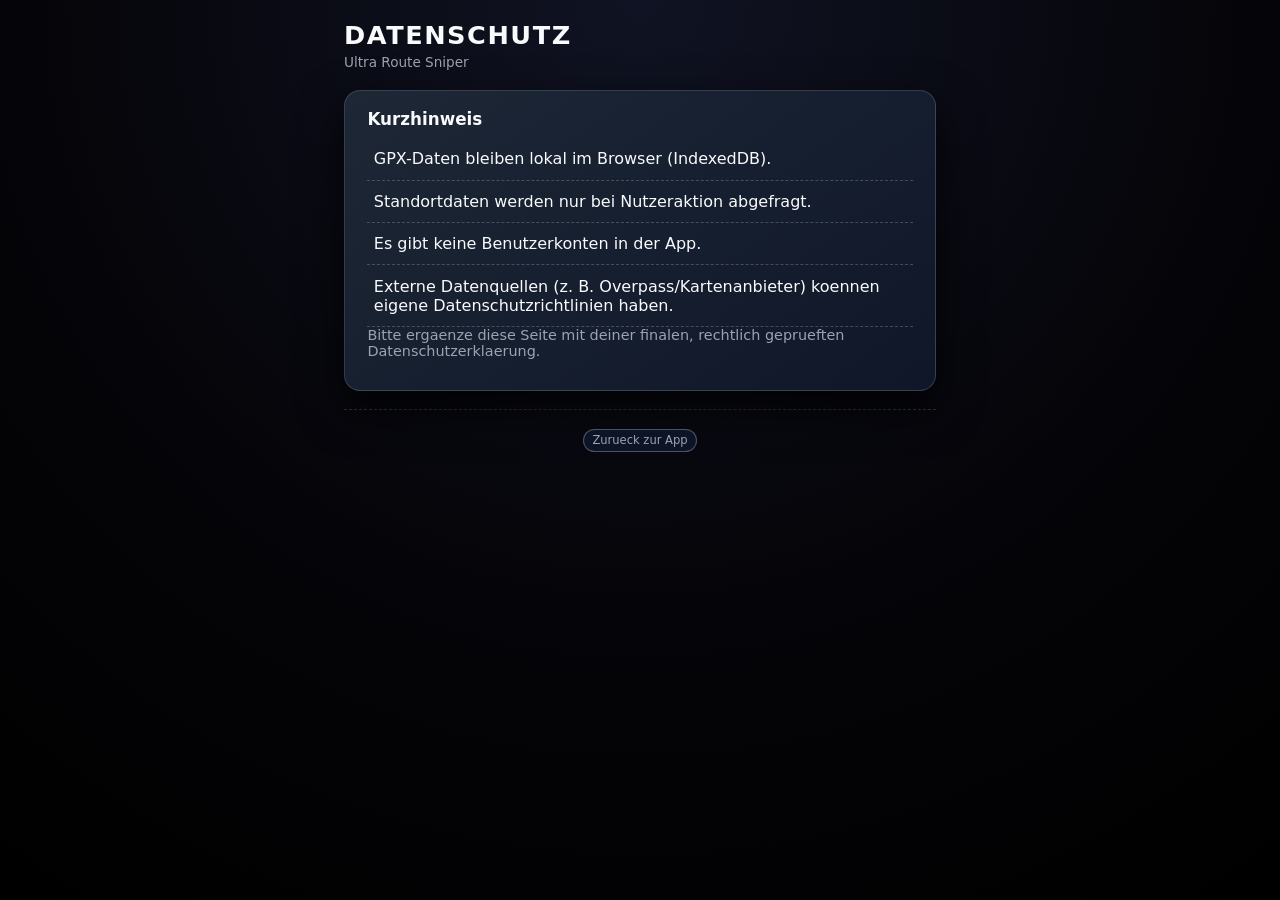
<file: datenschutz.html>
<!doctype html>
<html lang="de">
  <head>
    <meta charset="utf-8" />
    <meta name="viewport" content="width=device-width, initial-scale=1, viewport-fit=cover" />
    <title>Datenschutz · Ultra Route Sniper</title>
    <meta name="theme-color" content="#050509" />
    <link rel="stylesheet" href="styles.css" />
  </head>
  <body>
    <div id="app">
      <header class="app-header">
        <h1>Datenschutz</h1>
        <p class="subtitle">Ultra Route Sniper</p>
      </header>
      <main>
        <section class="card">
          <h2>Kurzhinweis</h2>
          <ul class="poi-list">
            <li class="poi-item">GPX-Daten bleiben lokal im Browser (IndexedDB).</li>
            <li class="poi-item">Standortdaten werden nur bei Nutzeraktion abgefragt.</li>
            <li class="poi-item">Es gibt keine Benutzerkonten in der App.</li>
            <li class="poi-item">Externe Datenquellen (z. B. Overpass/Kartenanbieter) koennen eigene Datenschutzrichtlinien haben.</li>
          </ul>
          <p class="hint">
            Bitte ergaenze diese Seite mit deiner finalen, rechtlich geprueften Datenschutzerklaerung.
          </p>
        </section>
      </main>
      <footer class="mini-footer">
        <a class="mini-donate" href="index.html">Zurueck zur App</a>
      </footer>
    </div>
  </body>
</html>
</file>
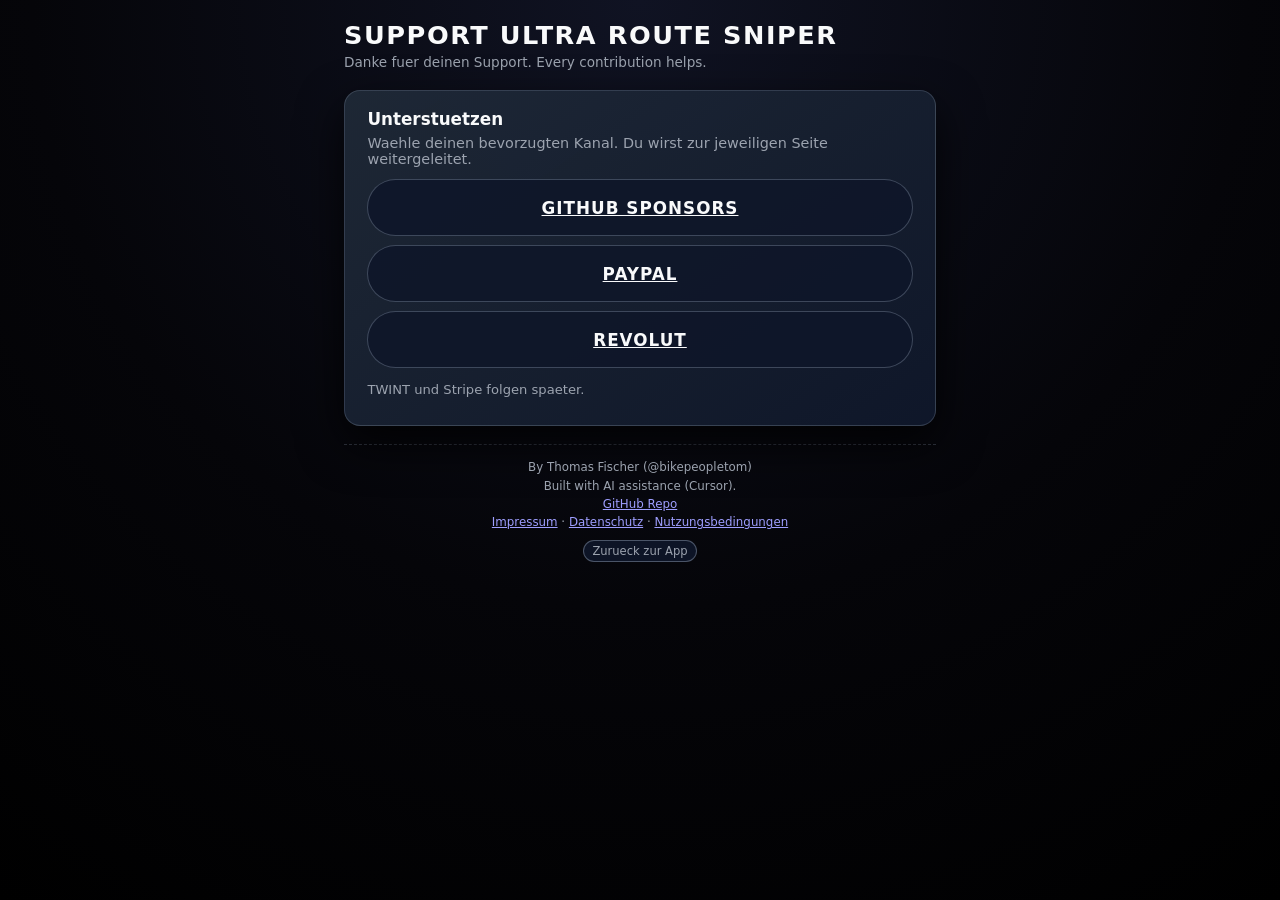
<file: donate.html>
<!doctype html>
<html lang="de">
  <head>
    <meta charset="utf-8" />
    <meta name="viewport" content="width=device-width, initial-scale=1, viewport-fit=cover" />
    <title>Donate · Ultra Route Sniper</title>
    <meta name="theme-color" content="#050509" />
    <link rel="stylesheet" href="styles.css" />
  </head>
  <body>
    <div id="app">
      <header class="app-header">
        <h1>Support Ultra Route Sniper</h1>
        <p class="subtitle">
          Danke fuer deinen Support. Every contribution helps.
        </p>
      </header>

      <main>
        <section class="card">
          <h2>Unterstuetzen</h2>
          <p class="hint">
            Waehle deinen bevorzugten Kanal. Du wirst zur jeweiligen Seite weitergeleitet.
          </p>

          <a class="btn secondary big" href="https://github.com/sponsors/tomfischer72" target="_blank" rel="noopener noreferrer">
            GitHub Sponsors
          </a>
          <a class="btn secondary big" href="https://www.paypal.com/ncp/payment/S2AXHB5B3TGC6" target="_blank" rel="noopener noreferrer" style="margin-top:0.55rem;">
            PayPal
          </a>
          <a class="btn secondary big" href="https://revolut.me/thomase8r" target="_blank" rel="noopener noreferrer" style="margin-top:0.55rem;">
            Revolut
          </a>

          <p class="hint compact" style="margin-top:0.85rem;">
            TWINT und Stripe folgen spaeter.
          </p>
        </section>
      </main>

      <footer class="mini-footer">
        <p class="mini-footer-line">By Thomas Fischer (@bikepeopletom)</p>
        <p class="mini-footer-line">Built with AI assistance (Cursor).</p>
        <p class="mini-footer-line">
          <a href="https://github.com/tomfischer72/ultra-route-sniper/tree/master" target="_blank" rel="noopener noreferrer">GitHub Repo</a>
        </p>
        <p class="mini-footer-line">
          <a href="impressum.html">Impressum</a>
          ·
          <a href="datenschutz.html">Datenschutz</a>
          ·
          <a href="nutzungsbedingungen.html">Nutzungsbedingungen</a>
        </p>
        <a class="mini-donate" href="index.html">Zurueck zur App</a>
      </footer>
    </div>
  </body>
</html>
</file>
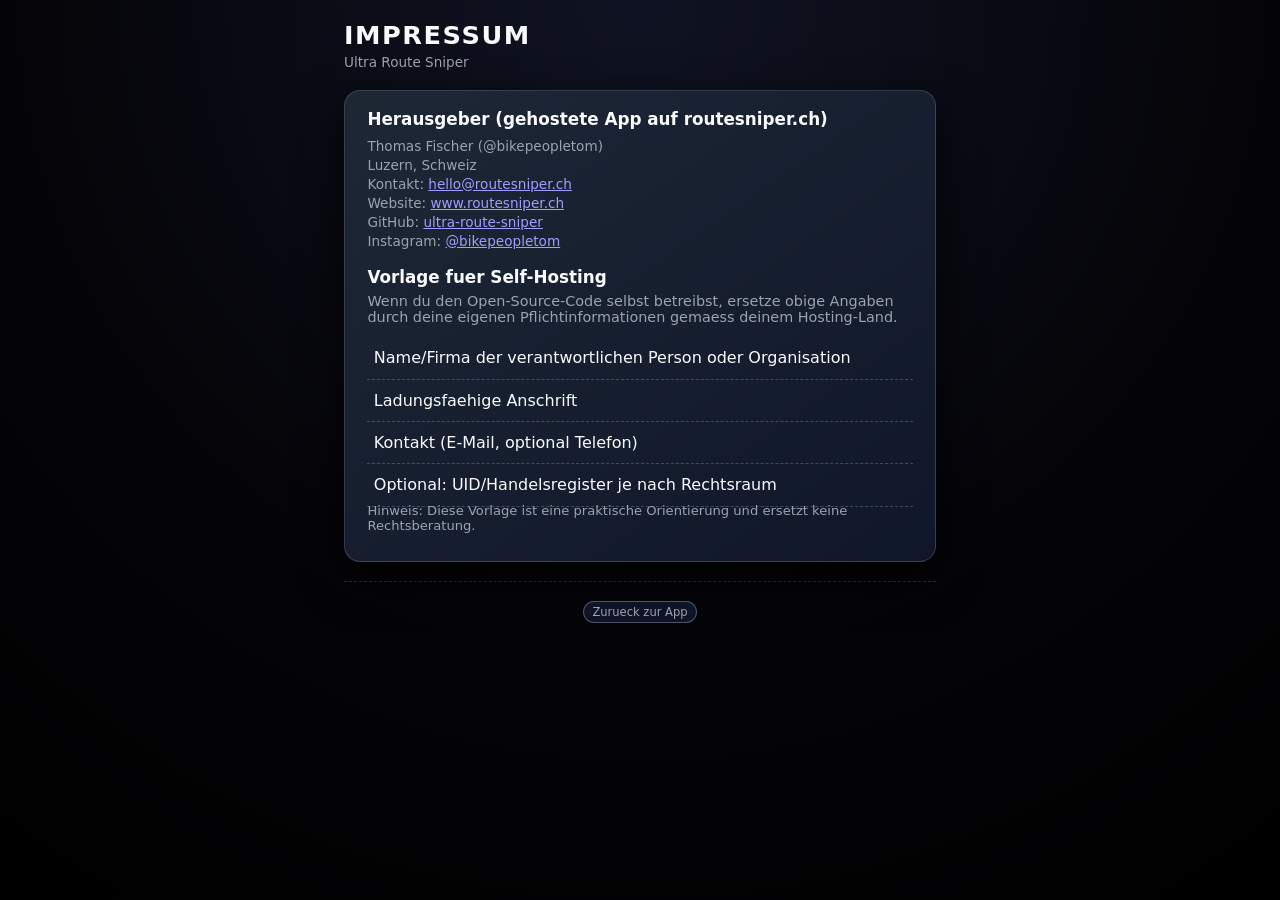
<file: impressum.html>
<!doctype html>
<html lang="de">
  <head>
    <meta charset="utf-8" />
    <meta name="viewport" content="width=device-width, initial-scale=1, viewport-fit=cover" />
    <title>Impressum · Ultra Route Sniper</title>
    <meta name="theme-color" content="#050509" />
    <link rel="stylesheet" href="styles.css" />
  </head>
  <body>
    <div id="app">
      <header class="app-header">
        <h1>Impressum</h1>
        <p class="subtitle">Ultra Route Sniper</p>
      </header>
      <main>
        <section class="card">
          <h2>Herausgeber (gehostete App auf routesniper.ch)</h2>
          <p class="status-text">
            Thomas Fischer (@bikepeopletom)<br />
            Luzern, Schweiz<br />
            Kontakt: <a href="mailto:hello@routesniper.ch">hello@routesniper.ch</a><br />
            Website: <a href="https://www.routesniper.ch" target="_blank" rel="noopener noreferrer">www.routesniper.ch</a><br />
            GitHub: <a href="https://github.com/tomfischer72/ultra-route-sniper/tree/master" target="_blank" rel="noopener noreferrer">ultra-route-sniper</a><br />
            Instagram: <a href="https://instagram.com/bikepeopletom" target="_blank" rel="noopener noreferrer">@bikepeopletom</a>
          </p>

          <h2 style="margin-top:1rem;">Vorlage fuer Self-Hosting</h2>
          <p class="hint">
            Wenn du den Open-Source-Code selbst betreibst, ersetze obige Angaben durch deine
            eigenen Pflichtinformationen gemaess deinem Hosting-Land.
          </p>
          <ul class="poi-list">
            <li class="poi-item">Name/Firma der verantwortlichen Person oder Organisation</li>
            <li class="poi-item">Ladungsfaehige Anschrift</li>
            <li class="poi-item">Kontakt (E-Mail, optional Telefon)</li>
            <li class="poi-item">Optional: UID/Handelsregister je nach Rechtsraum</li>
          </ul>
          <p class="hint compact">
            Hinweis: Diese Vorlage ist eine praktische Orientierung und ersetzt keine Rechtsberatung.
          </p>
        </section>
      </main>
      <footer class="mini-footer">
        <a class="mini-donate" href="index.html">Zurueck zur App</a>
      </footer>
    </div>
  </body>
</html>
</file>
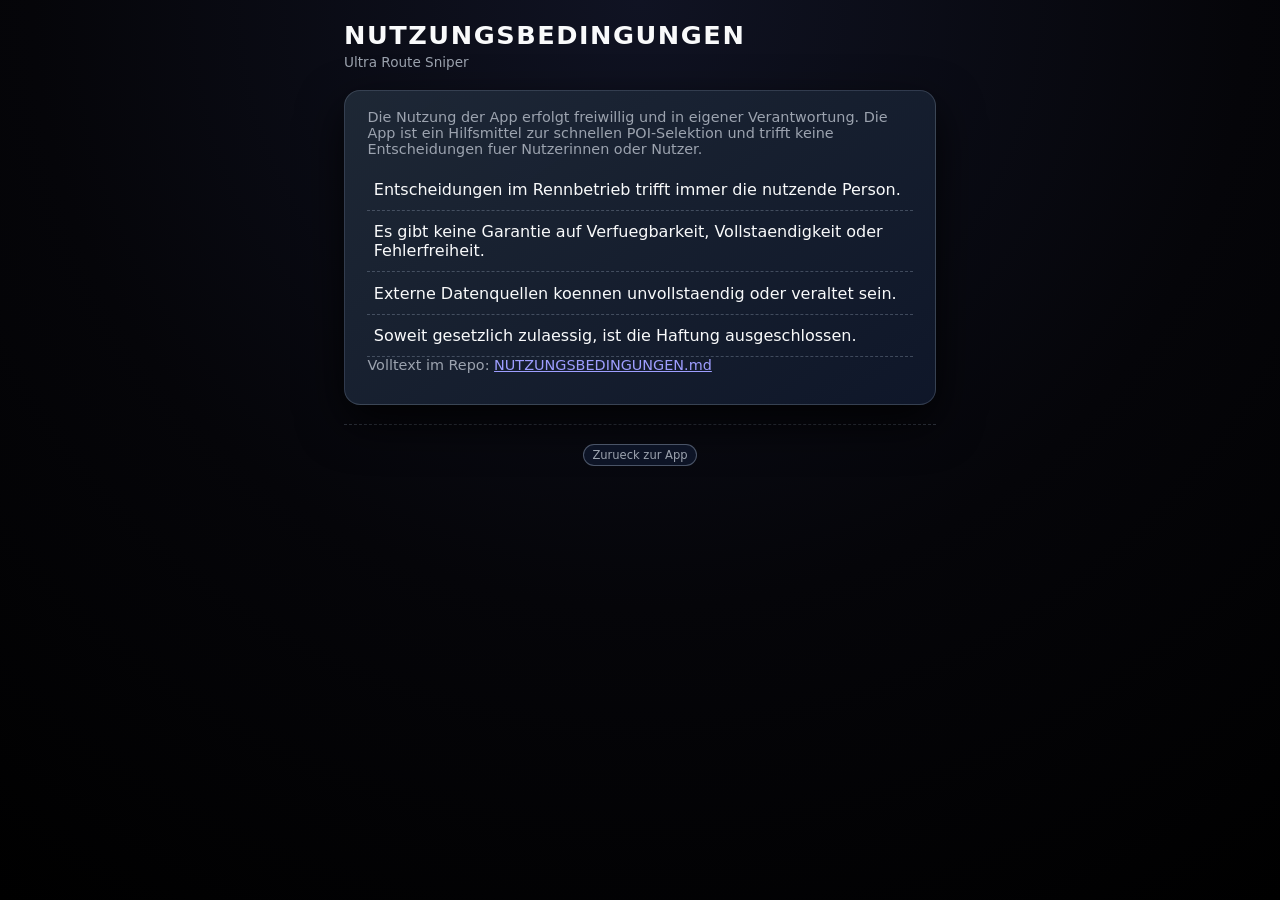
<file: nutzungsbedingungen.html>
<!doctype html>
<html lang="de">
  <head>
    <meta charset="utf-8" />
    <meta name="viewport" content="width=device-width, initial-scale=1, viewport-fit=cover" />
    <title>Nutzungsbedingungen · Ultra Route Sniper</title>
    <meta name="theme-color" content="#050509" />
    <link rel="stylesheet" href="styles.css" />
  </head>
  <body>
    <div id="app">
      <header class="app-header">
        <h1>Nutzungsbedingungen</h1>
        <p class="subtitle">Ultra Route Sniper</p>
      </header>
      <main>
        <section class="card">
          <p class="hint">
            Die Nutzung der App erfolgt freiwillig und in eigener Verantwortung.
            Die App ist ein Hilfsmittel zur schnellen POI-Selektion und trifft
            keine Entscheidungen fuer Nutzerinnen oder Nutzer.
          </p>
          <ul class="poi-list">
            <li class="poi-item">Entscheidungen im Rennbetrieb trifft immer die nutzende Person.</li>
            <li class="poi-item">Es gibt keine Garantie auf Verfuegbarkeit, Vollstaendigkeit oder Fehlerfreiheit.</li>
            <li class="poi-item">Externe Datenquellen koennen unvollstaendig oder veraltet sein.</li>
            <li class="poi-item">Soweit gesetzlich zulaessig, ist die Haftung ausgeschlossen.</li>
          </ul>
          <p class="hint">
            Volltext im Repo: <a href="NUTZUNGSBEDINGUNGEN.md">NUTZUNGSBEDINGUNGEN.md</a>
          </p>
        </section>
      </main>
      <footer class="mini-footer">
        <a class="mini-donate" href="index.html">Zurueck zur App</a>
      </footer>
    </div>
  </body>
</html>
</file>
<file: styles.css>
:root {
  color-scheme: dark;
  --bg: #050509;
  --bg-gradient: radial-gradient(circle at top, #101323 0, #050509 55%, #000 100%);
  --bg-elevated: #0f1017;
  --accent: #35c759;
  --accent-soft: rgba(53, 199, 89, 0.16);
  --accent-secondary: #7dd3fc;
  --text: #f9fafb;
  --text-muted: #9ca3af;
  --danger: #f97373;
  --border-subtle: #1f2933;
  --card-radius: 16px;
  --shadow-soft: 0 18px 45px rgba(0, 0, 0, 0.8);
  --card-gradient: linear-gradient(
    145deg,
    rgba(31, 41, 55, 0.96),
    rgba(15, 23, 42, 0.98)
  );
  --surface-soft: rgba(15, 23, 42, 0.9);
  --input-bg: rgba(15, 23, 42, 0.85);
  --input-border: rgba(148, 163, 184, 0.5);
  --chip-bg: rgba(15, 23, 42, 0.9);
  --chip-border: rgba(148, 163, 184, 0.6);
  --font-main: system-ui, -apple-system, BlinkMacSystemFont, "SF Pro Text",
    "Segoe UI", sans-serif;
}

:root[data-theme="light"] {
  color-scheme: light;
  --bg: #f5f7fb;
  --bg-gradient: linear-gradient(180deg, #f8fbff 0%, #eef3fb 100%);
  --bg-elevated: #ffffff;
  --accent: #16a34a;
  --accent-soft: rgba(22, 163, 74, 0.12);
  --accent-secondary: #0c4a6e;
  --text: #0f172a;
  --text-muted: #334155;
  --danger: #dc2626;
  --border-subtle: #cbd5e1;
  --shadow-soft: 0 10px 28px rgba(15, 23, 42, 0.12);
  --card-gradient: linear-gradient(180deg, #ffffff, #f8fafc);
  --surface-soft: #eef2f7;
  --input-bg: #ffffff;
  --input-border: #94a3b8;
  --chip-bg: #eef2f7;
  --chip-border: #94a3b8;
}

*,
*::before,
*::after {
  box-sizing: border-box;
}

html,
body {
  margin: 0;
  padding: 0;
  background: var(--bg-gradient);
  color: var(--text);
  font-family: var(--font-main);
}

body {
  min-height: 100vh;
}

#app {
  max-width: 640px;
  margin: 0 auto;
  padding: 1.25rem 1rem 3rem;
}

.app-header {
  text-align: left;
  margin-bottom: 1.25rem;
}

.app-header h1 {
  font-size: 1.6rem;
  letter-spacing: 0.06em;
  text-transform: uppercase;
  margin: 0;
}

.subtitle {
  margin: 0.25rem 0 0;
  font-size: 0.85rem;
  color: var(--text-muted);
}

.mini-footer {
  margin-top: 1.15rem;
  padding-top: 0.8rem;
  border-top: 1px dashed rgba(148, 163, 184, 0.3);
  text-align: center;
}

.mini-footer-line {
  margin: 0.15rem 0;
  color: var(--text-muted);
  font-size: 0.74rem;
  line-height: 1.35;
}

.mini-donate {
  display: inline-block;
  margin-top: 0.38rem;
  padding: 0.2rem 0.55rem;
  border-radius: 999px;
  border: 1px solid rgba(148, 163, 184, 0.45);
  color: var(--text-muted);
  font-size: 0.72rem;
  text-decoration: none;
  background: var(--surface-soft);
}

.mini-donate:active {
  transform: scale(0.98);
}

.lang-switch {
  display: inline-flex;
  align-items: center;
  gap: 0.45rem;
  margin-top: 0.7rem;
  color: var(--text-muted);
  font-size: 0.8rem;
}

.lang-switch select,
.theme-switch select,
.navapp-switch select {
  background: var(--surface-soft);
  color: var(--text);
  border: 1px solid rgba(148, 163, 184, 0.45);
  border-radius: 10px;
  padding: 0.2rem 0.45rem;
}

.theme-switch {
  display: inline-flex;
  align-items: center;
  gap: 0.45rem;
  margin-top: 0.5rem;
  margin-left: 0.65rem;
  color: var(--text-muted);
  font-size: 0.8rem;
}

.navapp-switch {
  display: inline-flex;
  align-items: center;
  gap: 0.45rem;
  margin-top: 0.5rem;
  margin-left: 0.65rem;
  color: var(--text-muted);
  font-size: 0.8rem;
}

main {
  display: flex;
  flex-direction: column;
  gap: 1rem;
}

.card {
  background: var(--card-gradient);
  border-radius: var(--card-radius);
  padding: 1.1rem 1.1rem 1.2rem;
  box-shadow: var(--shadow-soft);
  border: 1px solid rgba(148, 163, 184, 0.25);
}

.card h2 {
  font-size: 1.05rem;
  margin: 0 0 0.4rem;
}

.hint {
  margin: 0 0 0.75rem;
  font-size: 0.9rem;
  color: var(--text-muted);
}

.hint.compact {
  margin-top: -0.2rem;
  margin-bottom: 0.55rem;
  font-size: 0.82rem;
}

.cta-hint {
  margin-top: 0.15rem;
  margin-bottom: 0.45rem;
}

.btn {
  width: 100%;
  border-radius: 999px;
  padding: 0.85rem 1.1rem;
  border: none;
  font-size: 1rem;
  font-weight: 600;
  letter-spacing: 0.06em;
  text-transform: uppercase;
  cursor: pointer;
  transition: transform 0.1s ease, box-shadow 0.1s ease, background 0.1s ease,
    opacity 0.1s ease;
  display: inline-flex;
  align-items: center;
  justify-content: center;
}

.btn.big {
  padding-block: 1.1rem;
  font-size: 1.05rem;
}

.btn.primary {
  background: linear-gradient(145deg, #22c55e, #16a34a);
  color: #021109;
  box-shadow: 0 14px 30px rgba(34, 197, 94, 0.35);
}

.btn.secondary {
  background: var(--surface-soft);
  color: var(--text);
  border: 1px solid rgba(148, 163, 184, 0.35);
}

.btn:active {
  transform: scale(0.97) translateY(1px);
  box-shadow: none;
}

.btn:disabled {
  opacity: 0.45;
  cursor: default;
  box-shadow: none;
}

.file-input-label {
  display: block;
  margin-bottom: 0.6rem;
}

.file-input-label input[type="file"] {
  display: none;
}

.file-input-label span {
  display: inline-flex;
  align-items: center;
  justify-content: center;
  width: 100%;
  padding: 0.8rem 1.1rem;
  border-radius: 999px;
  border: 1px dashed rgba(148, 163, 184, 0.8);
  color: var(--text-muted);
  font-size: 0.95rem;
  cursor: pointer;
  background: var(--surface-soft);
}

.file-input-label span:active {
  transform: scale(0.98);
}

.status-text {
  margin-top: 0.5rem;
  font-size: 0.85rem;
  line-height: 1.4;
  color: var(--text-muted);
}

.status-text strong {
  color: var(--accent);
}

.status-text.error {
  color: var(--danger);
}

.status-text.info {
  color: var(--accent-secondary);
}

.range-label {
  display: block;
  font-size: 0.9rem;
  color: var(--text-muted);
  margin-bottom: 0.6rem;
}

.label-with-info {
  display: inline-flex;
  align-items: center;
  gap: 0.4rem;
}

.info-tip {
  margin: 0.2rem 0 0.35rem;
}

.info-tip.inline {
  margin: 0;
}

.info-tip summary {
  list-style: none;
  display: inline-flex;
  align-items: center;
  justify-content: center;
  width: 1rem;
  height: 1rem;
  border-radius: 999px;
  border: 1px solid rgba(148, 163, 184, 0.55);
  color: var(--text-muted);
  font-size: 0.72rem;
  cursor: pointer;
  user-select: none;
}

.info-tip summary::-webkit-details-marker {
  display: none;
}

.info-tip p {
  margin: 0.35rem 0 0;
  padding: 0.35rem 0.5rem;
  border-radius: 8px;
  background: var(--surface-soft);
  border: 1px solid rgba(148, 163, 184, 0.3);
  color: var(--text-muted);
  font-size: 0.8rem;
  line-height: 1.35;
}

.range-row {
  display: flex;
  align-items: center;
  gap: 0.5rem;
  margin-top: 0.45rem;
}

.range-row input[type="number"] {
  width: 28%;
  padding: 0.5rem 0.6rem;
  border-radius: 12px;
  border: 1px solid var(--input-border);
  background: var(--input-bg);
  color: var(--text);
  font-size: 0.95rem;
}

.range-row span {
  font-size: 0.9rem;
  color: var(--text-muted);
}

.range-row input#corridor-width {
  width: 30%;
}

.range-mode {
  display: flex;
  flex-wrap: wrap;
  gap: 0.35rem;
  margin-bottom: 0.5rem;
}

.poi-filters {
  display: flex;
  flex-wrap: wrap;
  gap: 0.35rem;
  margin: 0.45rem 0 0.75rem;
}

#clear-filters-btn {
  width: auto;
  margin-top: -0.05rem;
  margin-bottom: 0.55rem;
  padding: 0.34rem 0.72rem;
  font-size: 0.76rem;
  opacity: 0.78;
}

#clear-filters-btn.subtle-action {
  text-transform: none;
  letter-spacing: 0.02em;
}

#clear-filters-btn.subtle-action:hover,
#clear-filters-btn.subtle-action:focus-visible {
  opacity: 1;
}

#show-map-btn {
  margin-top: 0.45rem;
}

.filter-title {
  margin: 0.7rem 0 0.2rem;
  font-size: 0.83rem;
  color: var(--text-muted);
}

.chip {
  border-radius: 999px;
  border: 1px solid var(--chip-border);
  background: var(--chip-bg);
  color: var(--text-muted);
  font-size: 0.8rem;
  padding: 0.4rem 0.7rem;
  cursor: pointer;
  text-transform: none;
}

.chip.active {
  background: var(--accent-soft);
  color: var(--accent);
  border-color: var(--accent);
}

.poi-list {
  list-style: none;
  margin: 0.6rem 0 0;
  padding: 0;
}

.poi-item {
  padding: 0.7rem 0.4rem;
  border-bottom: 1px dashed rgba(148, 163, 184, 0.35);
}

.poi-line-main {
  display: flex;
  justify-content: space-between;
  align-items: center;
  font-size: 0.95rem;
}

.poi-distance {
  font-weight: 600;
  color: var(--accent);
  margin-right: 0.7rem;
  white-space: nowrap;
}

.poi-name {
  flex: 1;
}

.poi-type {
  font-size: 0.8rem;
  text-transform: uppercase;
  letter-spacing: 0.08em;
  color: var(--text-muted);
}

.poi-actions {
  display: grid;
  grid-template-columns: repeat(3, minmax(0, 1fr));
  gap: 0.5rem;
  margin-top: 0.5rem;
}

.poi-actions a {
  text-decoration: none;
}

.poi-action-btn {
  width: 100%;
}

.map-view {
  position: fixed;
  inset: 0;
  z-index: 50;
  background: #050509;
  display: flex;
  flex-direction: column;
  overflow: hidden;
}

.hidden {
  display: none;
}

.map-header {
  display: flex;
  align-items: center;
  flex-wrap: wrap;
  gap: 0.75rem;
  padding: 0.75rem;
  border-bottom: 1px solid rgba(148, 163, 184, 0.3);
  background: rgba(5, 5, 9, 0.95);
  position: relative;
  z-index: 1200;
  overflow: visible;
}

.map-header .btn {
  width: auto;
  min-width: 120px;
  padding: 0.6rem 0.95rem;
  font-size: 0.9rem;
}

.map-toggle {
  display: inline-flex;
  align-items: center;
  gap: 0.35rem;
  color: var(--text-muted);
  font-size: 0.82rem;
  white-space: nowrap;
}

.map-unpaved-mode {
  display: inline-flex;
  align-items: center;
  gap: 0.35rem;
  color: var(--text-muted);
  font-size: 0.8rem;
  white-space: nowrap;
}

.map-unpaved-mode select {
  background: var(--surface-soft);
  color: var(--text);
  border: 1px solid rgba(148, 163, 184, 0.45);
  border-radius: 8px;
  padding: 0.15rem 0.35rem;
  font-size: 0.78rem;
}

.map-toggle input {
  width: 1.05rem;
  height: 1.05rem;
  accent-color: #22c55e;
}

.map-title {
  margin: 0;
  color: var(--text-muted);
  font-size: 0.9rem;
}

.map-status {
  margin: 0.15rem 0 0;
  color: #f59e0b;
  font-size: 0.78rem;
  text-align: left;
  flex-basis: 100%;
  max-width: 100%;
}

.map-inline-tip {
  position: relative;
}

.map-inline-tip p {
  position: absolute;
  left: 0;
  right: auto;
  top: 1.3rem;
  width: min(92vw, 320px);
  z-index: 1300;
}

.map-container {
  height: calc(100dvh - 64px);
  min-height: 320px;
  position: relative;
  z-index: 1;
}

.leaflet-popup-content-wrapper,
.leaflet-popup-tip {
  background: #0f172a;
  color: var(--text);
}

.leaflet-popup-content {
  margin: 0.65rem 0.75rem;
}

.map-legend {
  background: rgba(5, 10, 20, 0.9);
  color: #e5e7eb;
  border: 1px solid rgba(148, 163, 184, 0.45);
  border-radius: 10px;
  padding: 0.45rem 0.55rem;
  font-size: 0.76rem;
  line-height: 1.35;
}

.legend-row {
  display: flex;
  align-items: center;
  gap: 0.35rem;
  white-space: nowrap;
}

.legend-swatch {
  width: 0.72rem;
  height: 0.72rem;
  border-radius: 2px;
  border: 1px solid rgba(255, 255, 255, 0.3);
  flex-shrink: 0;
}

.popup-title {
  margin: 0 0 0.3rem;
  font-size: 0.95rem;
  font-weight: 600;
}

.popup-meta {
  margin: 0 0 0.5rem;
  color: var(--text-muted);
  font-size: 0.82rem;
}

.popup-link {
  display: inline-block;
  padding: 0.32rem 0.6rem;
  border-radius: 999px;
  border: 1px solid rgba(148, 163, 184, 0.45);
  text-decoration: none;
  color: var(--text);
  font-size: 0.82rem;
}

@media (min-width: 640px) {
  #app {
    padding-inline: 1.5rem;
  }

  .card {
    padding-inline: 1.4rem;
  }
}
</file>
